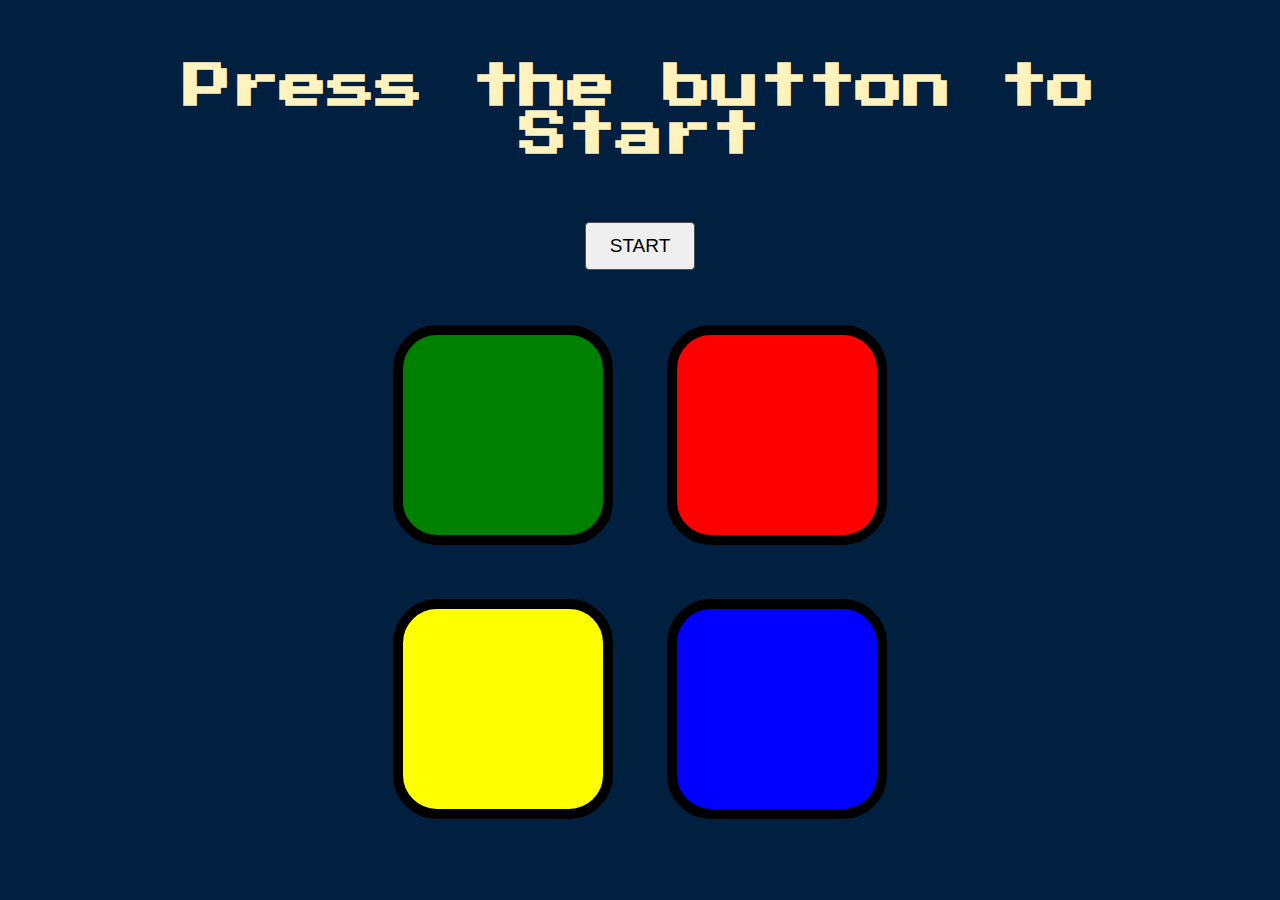
<file: index.html>
<!DOCTYPE html>
<html lang="en" dir="ltr">

<head>
  <meta charset="utf-8">
  <title>Simon</title>
  <link rel="stylesheet" href="styles.css">
  <link href="https://fonts.googleapis.com/css?family=Press+Start+2P" rel="stylesheet">
</head>

<body>
  <h1 id="level-title">Press the button to Start</h1>
  <button id="startButton" class="button">START</button>
  <div class="container">
    <div lass="row">

      <div type="button" id="green" class="btn green">
      </div>

      <div type="button" id="red" class="btn red">

      </div>
    </div>

    <div class="row">

      <div type="button" id="yellow" class="btn yellow">

      </div>
      <div type="button" id="blue" class="btn blue">

      </div>

    </div>

  </div>
<script src="https://ajax.googleapis.com/ajax/libs/jquery/3.7.0/jquery.min.js"></script>
<script src="game.js" charset="utf-8"></script>
</body>

</html>
</file>
<file: styles.css>
body {
  text-align: center;
  background-color: #011F3F;
}

#level-title {
  font-family: 'Press Start 2P', cursive;
  font-size: 3rem;
  margin:  5%;
  color: #FEF2BF;
}

.container {
  display: block;
  width: 50%;
  margin: auto;

}

.btn {
  margin: 25px;
  display: inline-block;
  height: 200px;
  width: 200px;
  border: 10px solid black;
  border-radius: 20%;
}

.game-over {
  background-color: red;
  opacity: 0.8;
}

.red {
  background-color: red;
}

.green {
  background-color: green;
}

.blue {
  background-color: blue;
}

.yellow {
  background-color: yellow;
}

.pressed {
  box-shadow: 0 0 20px white;
  background-color: grey;
}

.button {
  display: inline-block;
  padding: 12px 24px;
  border: 1px solid #4f4f4f;
  border-radius: 4px;
  transition: all 0.2s ease-in;
  position: relative;
  overflow: hidden;
  font-size: 19px;
  color: black;
  z-index: 1;
  margin-bottom: 30px;
 }
 
 .button:before {
  content: "";
  position: absolute;
  left: 50%;
  transform: translateX(-50%) scaleY(1) scaleX(1.25);
  top: 100%;
  width: 140%;
  height: 180%;
  background-color: rgba(0, 0, 0, 0.05);
  border-radius: 50%;
  display: block;
  transition: all 0.5s 0.1s cubic-bezier(0.55, 0, 0.1, 1);
  z-index: -1;
 }
 
 .button:after {
  content: "";
  position: absolute;
  left: 55%;
  transform: translateX(-50%) scaleY(1) scaleX(1.45);
  top: 180%;
  width: 160%;
  height: 190%;
  background-color: #39bda7;
  border-radius: 50%;
  display: block;
  transition: all 0.5s 0.1s cubic-bezier(0.55, 0, 0.1, 1);
  z-index: -1;
 }
 
 .button:hover {
  color: #ffffff;
  border: 1px solid #39bda7;
 }
 
 .button:hover:before {
  top: -35%;
  background-color: #39bda7;
  transform: translateX(-50%) scaleY(1.3) scaleX(0.8);
 }
 
 .button:hover:after {
  top: -45%;
  background-color: #39bda7;
  transform: translateX(-50%) scaleY(1.3) scaleX(0.8);
 }
</file>
